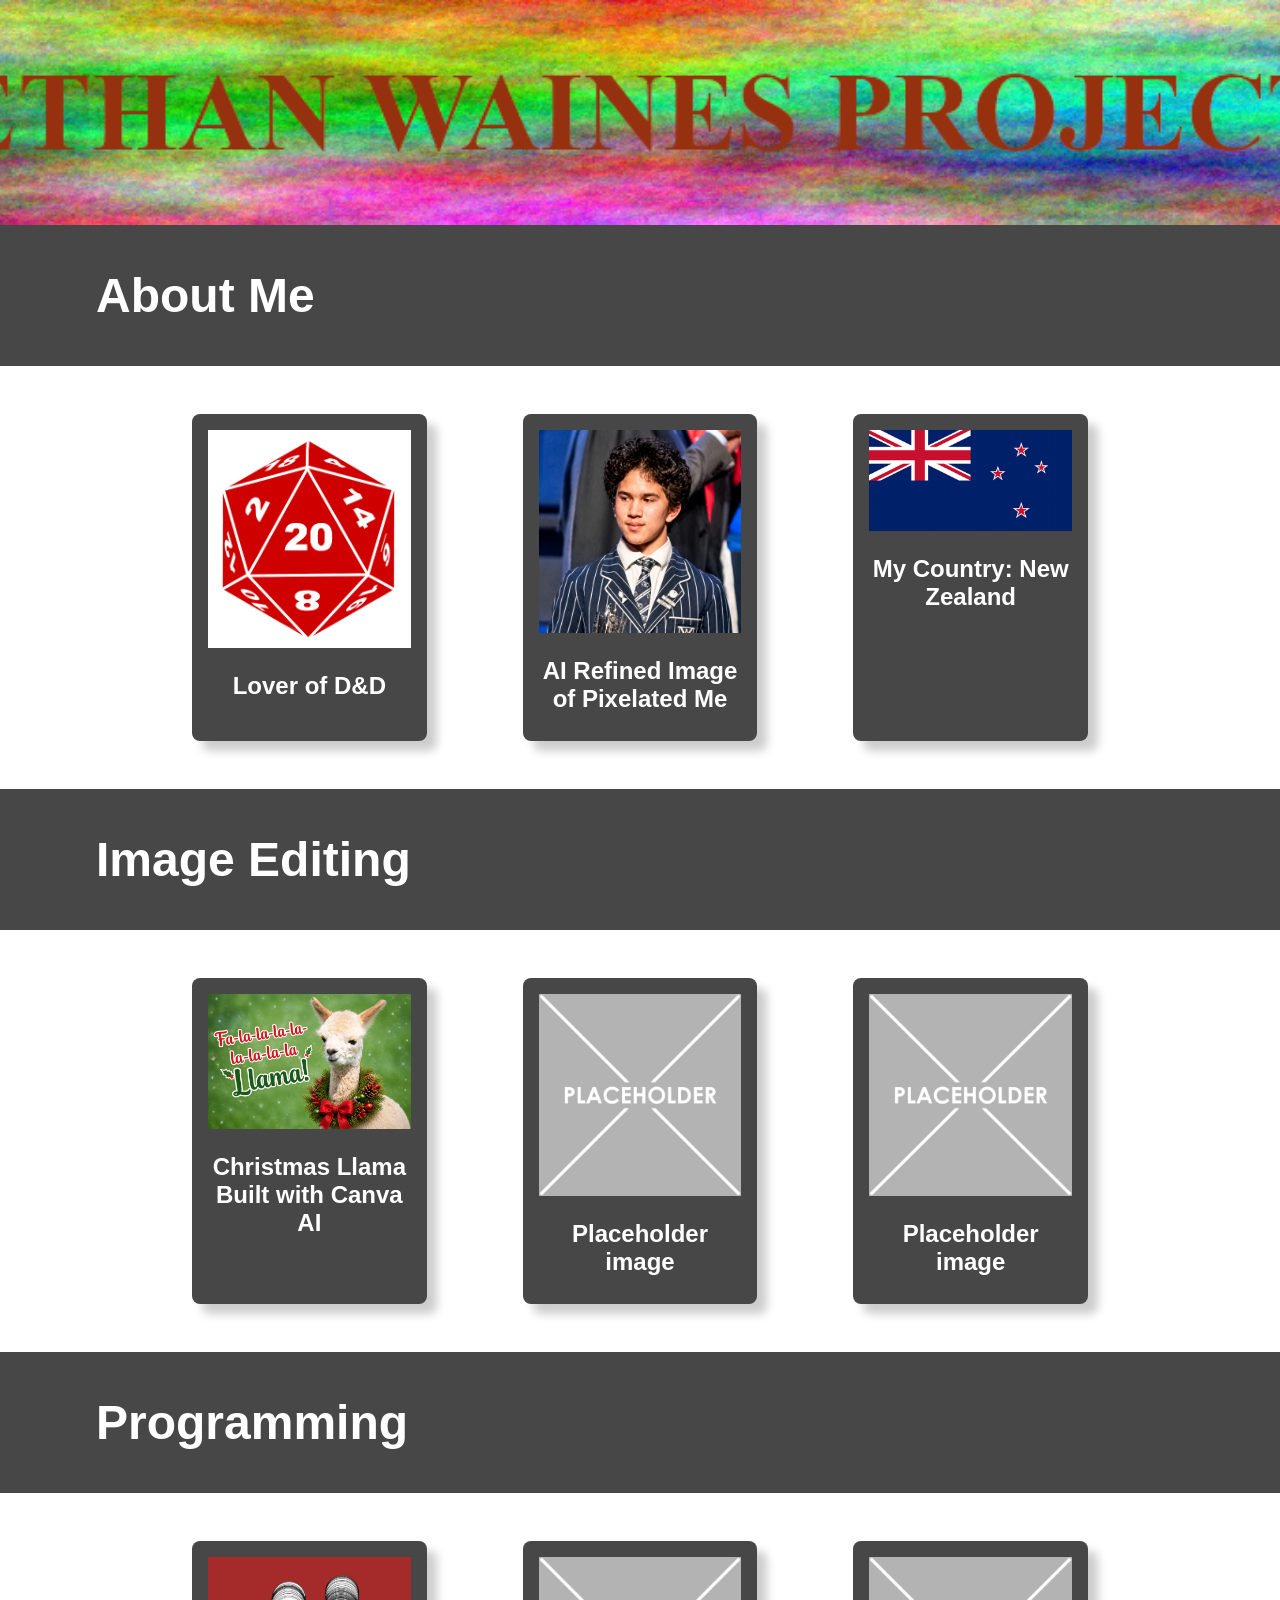
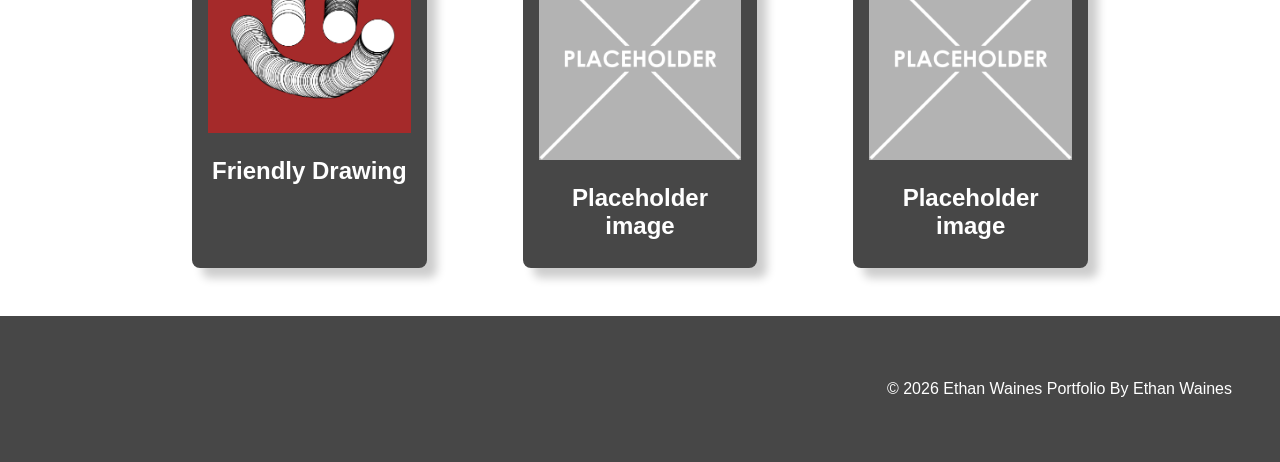
<file: index.html>
<!DOCTYPE html>
<html lang="en">

<head>
    <meta charset="UTF-8">
    <meta name="viewport" content="width=device-width, initial-scale=1.0">
    <link rel="stylesheet" href="style.css">
    <title>Ethan Waines Portfolio</title>
</head>

<!-- This is the main body of the website- ALL your content goes AFTER the <body> tag and before the </body> -->
<body>

    <!-- The Hero Section -------------------------------------------------------------------------------------- -->
    <section class="hero">
<!--        <div class="hero-text">Ethan's Amazing Website</div> -->
    </section>
<!-- About me ------------------------------------------------------------------------------------------------- -->
    <!-- The First Topic Section -->
    <section class="topic">
        <!-- the topic title a big bar with text in it -->
        <div class="topic-title">
            <h1>About Me</h1>
        </div>
        <!-- now a three column grid of images -->
        <div class="topic-content">
            <!-- one "card" which includes an image with a text below it -->
            <div class="topic-card">
                <img src="images/dice.jpg">
                <h2 class="topic-card-text">Lover of D&D</h2>
            </div>
            <div class="topic-card">
                <img src="images/ethan-waines-ai-refined.jpg">
                <h2 class="topic-card-text">AI Refined Image of Pixelated Me</h2>
            </div>
            <div class="topic-card">
                <img src="images/new-zealand-flag.png">
                <h2 class="topic-card-text">My Country: New Zealand</h2>
            </div>
        </div>
    </section>
<!-- End of topic one------------------------------------------------------------------------------------------ -->

<!-- Image Editing ------------------------------------------------------------------------------------------------- -->
    <!-- The First Topic Section -->
    <section class="topic">
        <!-- the topic title a big bar with text in it -->
        <div class="topic-title">
            <h1>Image Editing</h1>
        </div>
        <!-- now a three column grid of images -->
        <div class="topic-content">
            <!-- one "card" which includes an image with a text below it -->
            <div class="topic-card">
                <img src="images/christmas-llama-ai-image.jpg">
                <h2 class="topic-card-text">Christmas Llama Built with Canva AI</h2>
            </div>
            <div class="topic-card">
                <img src="images/placeholder-1024x1024.png">
                <h2 class="topic-card-text">Placeholder image</h2>
            </div>
            <div class="topic-card">
                <img src="images/placeholder-1024x1024.png">
                <h2 class="topic-card-text">Placeholder image</h2>
            </div>
        </div>
    </section>
<!-- End of topic one------------------------------------------------------------------------------------------ -->

<!-- Programming ------------------------------------------------------------------------------------------------- -->
    <!-- The First Topic Section -->
    <section class="topic">
        <!-- the topic title a big bar with text in it -->
        <div class="topic-title">
            <h1>Programming</h1>
        </div>
        <!-- now a three column grid of images -->
        <div class="topic-content">
            <!-- one "card" which includes an image with a text below it -->
            <div class="topic-card">
                <img src="images/Friendly-Drawing-Icon.png">
                <h2 class="topic-card-text">
                    <a href="Friendly-Drawing/index.html" target="_blank">Friendly Drawing</a>
                </h2>
            </div>
            <div class="topic-card">
                <img src="images/placeholder-1024x1024.png">
                <h2 class="topic-card-text">Placeholder image</h2>
            </div>
            <div class="topic-card">
                <img src="images/placeholder-1024x1024.png">
                <h2 class="topic-card-text">Placeholder image</h2>
            </div>
        </div>
    </section>
<!-- End of topic one------------------------------------------------------------------------------------------ -->

<!-- Copy and paste the section from above to make your next section -->
    <!-- A Simple Website Footer ------------------------------------------------------------------------------ -->
    <footer class="footer">
        <p>&copy; 2026 Ethan Waines Portfolio By Ethan Waines</p>
    </footer>

<!-- The end of the whole page- no more content after this! -->
</body>
</html>
</file>
<file: Friendly Drawing/index.html>
<!DOCTYPE html>
<html lang="en">
<head>
    <meta charset="UTF-8">
    <meta name="viewport" content="width=device-width, initial-scale=1.0">
    <title>Friendly Drawing</title>
    <link rel="stylesheet" href="css/style.css">
    <script src="js/p5.js"></script>
    <script src="js/addons/p5.sound.min.js"></script>
</head>
<body>
    <script src="sketch.js"></script>
</body>
</html>
</file>
<file: style.css>
/* A simple css reset */
body,
html {
    margin: 0;
    padding: 0;
    height: 100%;
    /* The Font Family- Really important!! */
    font-family: Arial, sans-serif;
    box-sizing: border-box;
}

/* reset for images to ensure they ar 100% of the parent container width */
img {
    width: 100%;
}

/* The hero section styling- use your OWN Hero Image URL here */
.hero {
    background-image: url('images/ethan-waines-projects.png');
    height: 25vh;
    background-size: cover;
    background-position: center;
    display: flex;
    justify-content: center;
    align-items: center;
    color: white;
    text-align: center;
    position: relative;
}

/* BIG text styling for the hero section text */
.hero-text {
    font-size: 4em;
    font-weight: bold;
}

/* nice big font on a banner style background */
.topic-title{
    color: white;
    font-size: 2em;
    padding: 0.1em 3em;
    background-color: rgb(71, 71, 71);
}

/* Three column grid with a nice big gap */
.topic-content{
    display: grid;
    grid-template-columns: repeat(3, 1fr);
    gap: 6em;
    /* bring the whole section in off the sides of the page */
    width: 70%;
    /* top margin of 3em and center right/left */
    margin: 3em auto;
}

/* Styling for the individual topic cards rounded edges background color and a drop shadow */
.topic-card{
    background-color: rgb(71, 71, 71);
    color: white;
    padding: 1em;
    border-radius: 0.5em;
    box-shadow: 10px 10px 10px rgba(0, 0, 0, 0.2);
}

/* Styling for the topic card titles */
.topic-card-text{
    font-size: 1.5em;
    margin-bottom: 0.5em;
    /* center align text */
    text-align: center;
}


/* Styling for a footer section to take a bit of spcae at the bottom of the page */
.footer{
    background-color: rgb(71, 71, 71);
    color: white;
    text-align: right;
    padding: 3em 3em;
}

/*Styling for the links */
a:link{
    color: white;
    background-color: transparent;
    text-decoration: none;
}

a:visited{
    color: white;
    background-color: transparent;
    text-decoration: none;
}
</file>
<file: Friendly Drawing/css/style.css>
* {
    margin: 0;
    padding: 0;
    box-sizing: border-box;
}

body {
    display: flex;
    justify-content: center;
    align-items: center;
    min-height: 100vh;
    background: #f0f0f0;
}
</file>
